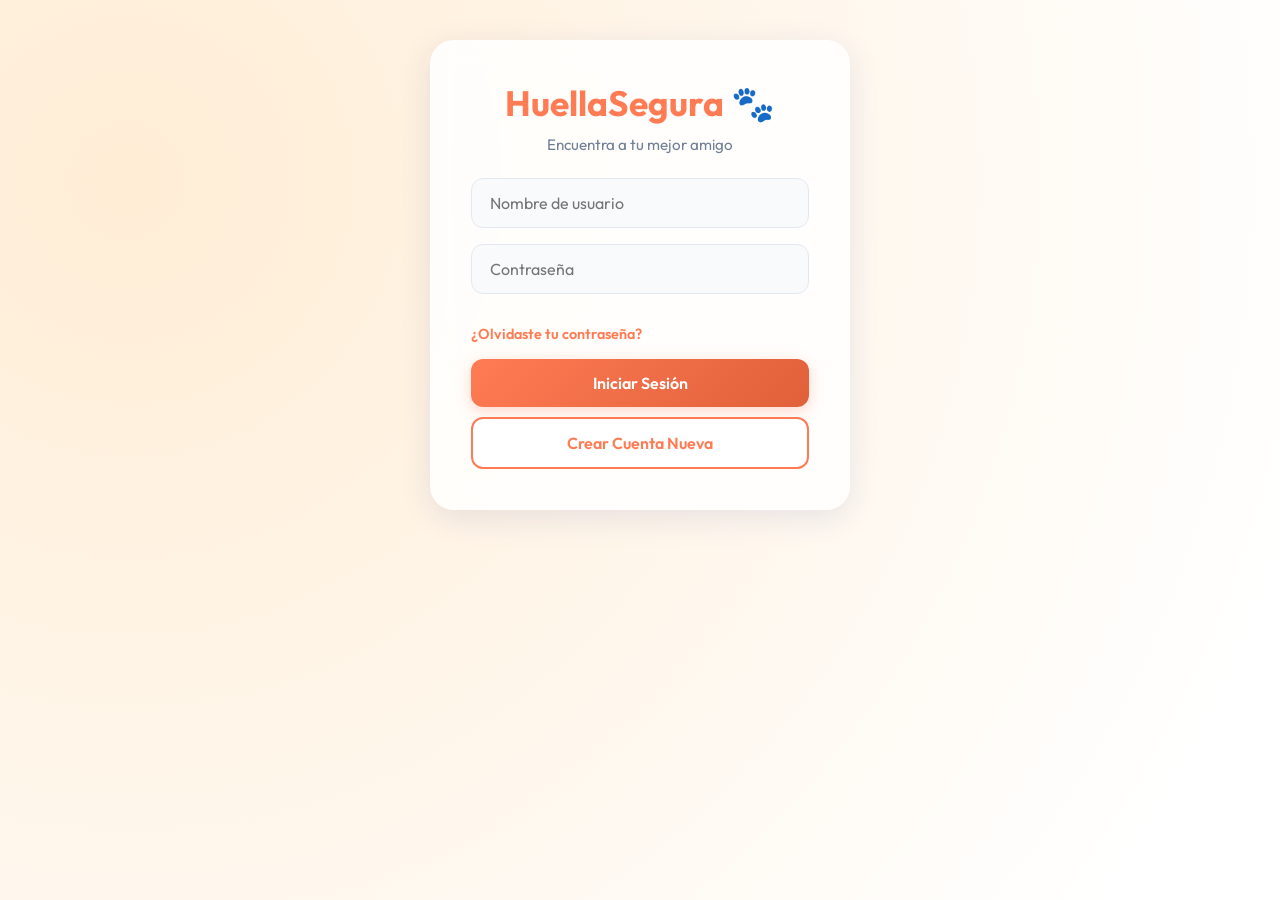
<file: frontend/Login.html>
<!DOCTYPE html>
<html lang="es">
<head>
    <meta charset="UTF-8">
    <meta name="viewport" content="width=device-width, initial-scale=1.0">
    <title>HuellaSegura - Iniciar Sesión</title>
    <link rel="stylesheet" href="../diseños/style.css">
</head>
<body>
    <div class="contenedor" id="login-container">
        <h1>HuellaSegura 🐾</h1>
        <p class="subtitle">Encuentra a tu mejor amigo</p>
        
        <form id="login-form">
            <input type="text" id="login-username" placeholder="Nombre de usuario" required>
            <input type="password" id="login-password" placeholder="Contraseña" required>
            <div class="link-container">
                <a href="PaginaOC.html">¿Olvidaste tu contraseña?</a>
            </div>
            <p id="login-error" class="error-msg hidden"></p>
            <button type="submit" class="btn-primary">Iniciar Sesión</button>
        </form>
        
        <button type="button" class="btn-secondary" onclick="toggleForms()">Crear Cuenta Nueva</button>
    </div>

    <div class="contenedor hidden" id="register-container">
        <h1>Únete a Nosotros 🐾</h1>
        <p class="subtitle">Crea una cuenta para ayudar</p>
        
        <form id="register-form">
            <input type="text" id="reg-username" placeholder="Nombre de usuario" required>
            <input type="email" id="reg-email" placeholder="Correo electrónico" required>
            <input type="password" id="reg-password" placeholder="Contraseña" required>
            <p id="reg-error" class="error-msg hidden"></p>
            <button type="submit" class="btn-primary">Registrarse</button>
        </form>
        
        <button type="button" class="btn-secondary" onclick="toggleForms()">Volver al Login</button>
    </div>

    <script src="js/main.js"></script>
    <script>
        function toggleForms() {
            document.getElementById('login-container').classList.toggle('hidden');
            document.getElementById('register-container').classList.toggle('hidden');
            document.getElementById('login-error').classList.add('hidden');
            document.getElementById('reg-error').classList.add('hidden');
        }
    </script>
</body>
</html>
</file>
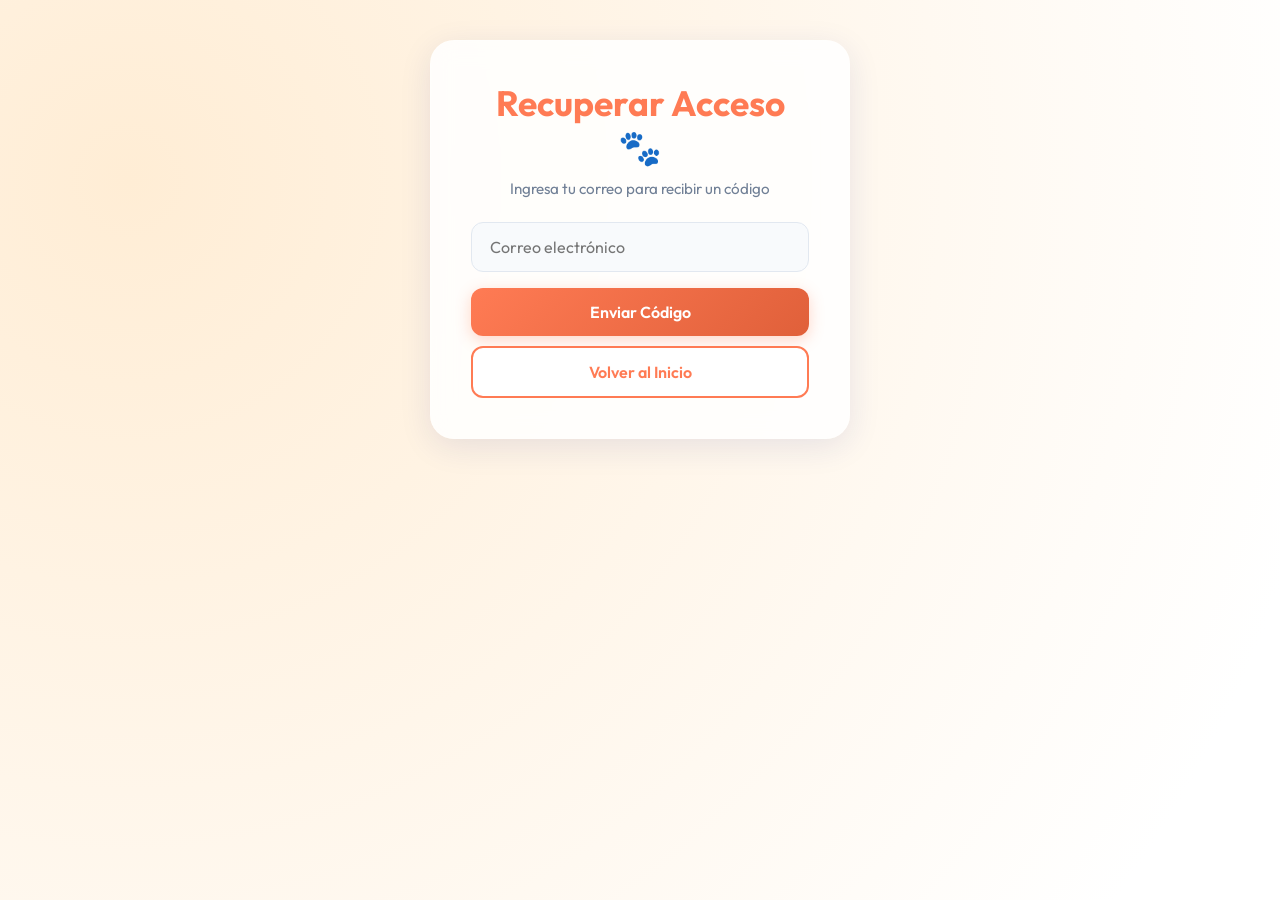
<file: frontend/PaginaOC.html>
<!DOCTYPE html>
<html lang="es">
<head>
    <meta charset="UTF-8">
    <meta name="viewport" content="width=device-width, initial-scale=1.0">
    <title>HuellaSegura - Recuperar Contraseña</title>
    <link rel="stylesheet" href="../diseños/style.css">
</head>
<body>
    <div class="contenedor">
        <h1>Recuperar Acceso 🐾</h1>
        <p class="subtitle">Ingresa tu correo para recibir un código</p>
        
        <form>
            <input type="email" placeholder="Correo electrónico" required>
            <input type="number" placeholder="Código de verificación" class="hidden" id="codigo-input">
            <button type="submit" class="btn-primary">Enviar Código</button>
        </form>
        
        <a href="Login.html"><button type="button" class="btn-secondary">Volver al Inicio</button></a>
    </div>
</body>
</html>
</file>
<file: diseños/style.css>
@import url('https://fonts.googleapis.com/css2?family=Outfit:wght@300;400;600;700&display=swap');

:root {
    --primary: #FF7B54;
    --primary-hover: #E0603A;
    --secondary: #FFD56F;
    --background: #F9F9F9;
    --surface: #FFFFFF;
    --text-main: #2D3748;
    --text-muted: #718096;
    --glass-bg: rgba(255, 255, 255, 0.85);
    --glass-border: rgba(255, 255, 255, 0.18);
    --shadow: 0 8px 32px 0 rgba(31, 38, 135, 0.1);
}

* {
    margin: 0;
    padding: 0;
    box-sizing: border-box;
    font-family: 'Outfit', sans-serif;
}

body {
    background-color: var(--background);
    background-image: radial-gradient(circle at 10% 20%, rgb(255, 237, 213) 0%, rgb(255, 255, 255) 90%);
    color: var(--text-main);
    min-height: 100vh;
    display: flex;
    flex-direction: column;
    align-items: center;
}

/* Glassmorphism Container (for forms) */
.contenedor {
    background: var(--glass-bg);
    backdrop-filter: blur(12px);
    -webkit-backdrop-filter: blur(12px);
    border: 1px solid var(--glass-border);
    box-shadow: var(--shadow);
    border-radius: 24px;
    padding: 40px;
    width: 100%;
    max-width: 420px;
    text-align: center;
    margin: 40px auto;
    animation: slideUp 0.6s ease-out;
}

@keyframes slideUp {
    from {
        opacity: 0;
        transform: translateY(30px);
    }

    to {
        opacity: 1;
        transform: translateY(0);
    }
}

h1 {
    font-size: 2.2rem;
    font-weight: 700;
    color: var(--primary);
    margin-bottom: 10px;
}

p.subtitle {
    color: var(--text-muted);
    font-size: 0.95rem;
    margin-bottom: 24px;
}

/* Forms and Inputs */
form {
    display: flex;
    flex-direction: column;
    gap: 16px;
}

input,
textarea,
select {
    width: 100%;
    padding: 14px 18px;
    border-radius: 12px;
    border: 1px solid #E2E8F0;
    background: #F8FAFC;
    font-size: 1rem;
    color: var(--text-main);
    transition: all 0.3s ease;
}

input:focus,
textarea:focus,
select:focus {
    outline: none;
    border-color: var(--primary);
    box-shadow: 0 0 0 3px rgba(255, 123, 84, 0.2);
    background: #FFF;
}

textarea {
    resize: vertical;
    min-height: 100px;
}

/* Custom File Upload */
.file-upload-wrapper {
    width: 100%;
    margin-top: 5px;
}
.file-input-hidden {
    display: none !important;
}
.file-upload-label {
    display: flex;
    flex-direction: column;
    align-items: center;
    justify-content: center;
    padding: 20px;
    background: rgba(255, 123, 84, 0.05);
    border: 2px dashed var(--primary);
    border-radius: 12px;
    cursor: pointer;
    transition: all 0.3s ease;
    color: var(--text-muted);
}
.file-upload-label:hover {
    background: rgba(255, 123, 84, 0.1);
    transform: translateY(-2px);
}
.file-icon {
    font-size: 2rem;
    margin-bottom: 5px;
}
#file-name {
    font-size: 0.95rem;
    font-weight: 600;
    text-align: center;
}

/* Buttons */
button {
    width: 100%;
    padding: 14px;
    border: none;
    border-radius: 12px;
    font-size: 1rem;
    font-weight: 600;
    cursor: pointer;
    transition: transform 0.2s ease, box-shadow 0.2s ease;
}

button:active {
    transform: scale(0.97);
}

.IS,
.btn-primary {
    background: linear-gradient(135deg, var(--primary) 0%, var(--primary-hover) 100%);
    color: white;
    box-shadow: 0 4px 15px rgba(255, 123, 84, 0.3);
}

.IS:hover,
.btn-primary:hover {
    box-shadow: 0 6px 20px rgba(255, 123, 84, 0.4);
    transform: translateY(-2px);
}

.CC,
.Volver,
.btn-secondary {
    background: white;
    color: var(--primary);
    border: 2px solid var(--primary);
    margin-top: 10px;
}

.CC:hover,
.Volver:hover,
.btn-secondary:hover {
    background: rgba(255, 123, 84, 0.05);
}

/* Links */
a {
    color: var(--primary);
    text-decoration: none;
    font-weight: 600;
    font-size: 0.9rem;
    transition: opacity 0.3s ease;
}

a:hover {
    opacity: 0.8;
}

.link-container {
    margin-top: 15px;
    display: flex;
    justify-content: space-between;
    align-items: center;
}

/* Navbar */
nav {
    width: 100%;
    background: var(--surface);
    padding: 15px 40px;
    display: flex;
    justify-content: space-between;
    align-items: center;
    box-shadow: 0 2px 10px rgba(0, 0, 0, 0.05);
    position: sticky;
    top: 0;
    z-index: 2000;
}

nav .brand {
    font-size: 1.5rem;
    font-weight: 700;
    color: var(--primary);
}

nav .nav-links {
    display: flex;
    gap: 20px;
    align-items: center;
}

/* Full Screen Map */
.map-wrapper {
    position: fixed;
    top: 60px;
    /* nav height */
    left: 0;
    right: 0;
    bottom: 0;
    z-index: 1;
}

#main-map {
    width: 100%;
    height: 100%;
}

/* Floating UI over Map */
.floating-ui-top {
    position: absolute;
    top: 20px;
    right: 20px;
    z-index: 1000;
    width: 350px;
    display: flex;
    flex-direction: column;
    gap: 12px;
    background: rgba(255, 255, 255, 0.75);
    backdrop-filter: blur(10px);
    -webkit-backdrop-filter: blur(10px);
    padding: 15px;
    border-radius: 24px;
    box-shadow: 0 8px 32px 0 rgba(31, 38, 135, 0.1);
}

.search-bar {
    width: 100%;
    padding: 12px 20px;
    border-radius: 20px;
    border: none;
    box-shadow: 0 4px 15px rgba(0, 0, 0, 0.1);
    font-size: 1.05rem;
}

.filters-container {
    display: flex;
    gap: 8px;
    justify-content: flex-end;
    /* Alineados a la derecha */
    flex-wrap: wrap;
}

.chip {
    background: white;
    padding: 10px 16px;
    border-radius: 20px;
    font-size: 1rem;
    font-weight: 600;
    color: var(--text-main);
    box-shadow: 0 2px 10px rgba(0, 0, 0, 0.1);
    cursor: pointer;
    transition: all 0.2s ease;
    border: 2px solid transparent;
}

.chip:hover {
    background: #F8FAFC;
    transform: translateY(-2px);
}

.chip.active {
    background: var(--primary);
    color: white;
    border-color: var(--primary-hover);
}

/* Floating Action Button (FAB) */
.fab {
    position: absolute;
    bottom: 40px;
    right: 40px;
    z-index: 1000;
    background: linear-gradient(135deg, var(--primary) 0%, var(--primary-hover) 100%);
    color: white;
    width: auto;
    padding: 15px 30px;
    border-radius: 30px;
    font-size: 1.1rem;
    font-weight: 700;
    box-shadow: 0 10px 25px rgba(255, 123, 84, 0.5);
    display: flex;
    align-items: center;
    gap: 10px;
    cursor: pointer;
    transition: all 0.3s ease;
    text-decoration: none;
    border: none;
}

.fab:hover {
    transform: scale(1.05) translateY(-5px);
    box-shadow: 0 15px 30px rgba(255, 123, 84, 0.6);
}

/* Utilities */
.hidden {
    display: none !important;
}

.error-msg {
    color: #EF4444;
    font-size: 0.85rem;
    margin-top: -10px;
    text-align: left;
}

/* Popup Leaflet Styles */
.custom-popup .leaflet-popup-content-wrapper {
    border-radius: 16px;
    padding: 0;
    overflow: hidden;
}

.custom-popup .leaflet-popup-content {
    margin: 0;
    width: 250px !important;
}

.popup-img {
    width: 100%;
    height: 140px;
    object-fit: cover;
}

.popup-details {
    padding: 15px;
}

.popup-title {
    font-size: 1.2rem;
    font-weight: 700;
    color: var(--text-main);
    margin-bottom: 5px;
}

.popup-location {
    font-size: 0.85rem;
    color: var(--text-muted);
    margin-bottom: 10px;
}

.popup-status {
    display: inline-block;
    padding: 4px 8px;
    border-radius: 12px;
    font-size: 0.75rem;
    font-weight: 600;
    margin-bottom: 10px;
}

.status-perdido {
    background: #FEE2E2;
    color: #EF4444;
}

.status-encontrado {
    background: #D1FAE5;
    color: #10B981;
}

.popup-actions {
    display: flex;
    gap: 5px;
    margin-top: 10px;
}

.popup-btn {
    padding: 8px;
    font-size: 0.8rem;
    border-radius: 8px;
    flex: 1;
}

.btn-edit {
    background: var(--secondary);
    color: #92400E;
    box-shadow: none;
}

.btn-delete {
    background: #FEF2F2;
    color: #EF4444;
    border: 1px solid #FECACA;
    box-shadow: none;
}

/* Modal de Detalles y Comentarios */
.modal-overlay {
    position: fixed;
    top: 0; left: 0; right: 0; bottom: 0;
    background: rgba(0,0,0,0.5);
    backdrop-filter: blur(5px);
    z-index: 3000;
    display: flex;
    justify-content: center;
    align-items: center;
    padding: 20px;
}

.modal-content {
    background: var(--surface);
    width: 100%;
    max-width: 900px;
    height: 80vh;
    border-radius: 24px;
    box-shadow: 0 20px 40px rgba(0,0,0,0.2);
    position: relative;
    overflow: hidden;
    animation: slideUp 0.3s ease-out;
}

.modal-close {
    position: absolute;
    top: 15px; right: 15px;
    background: #F1F5F9;
    border: none;
    border-radius: 50%;
    width: 36px; height: 36px;
    font-size: 1.2rem;
    cursor: pointer;
    z-index: 10;
    transition: background 0.2s;
    padding: 0;
}

.modal-close:hover { background: #E2E8F0; }

.modal-body {
    display: flex;
    height: 100%;
    flex-direction: row;
}

.modal-info {
    flex: 1;
    border-right: 1px solid #E2E8F0;
    padding: 30px;
    overflow-y: auto;
}

.modal-info img {
    width: 100%;
    height: 300px;
    object-fit: cover;
    border-radius: 16px;
    margin-bottom: 20px;
}

.modal-comments {
    flex: 1;
    display: flex;
    flex-direction: column;
    padding: 30px;
    background: #F8FAFC;
}

.modal-comments h3 {
    margin-bottom: 15px;
    color: var(--text-main);
    font-size: 1.3rem;
}

.comments-list {
    flex: 1;
    overflow-y: auto;
    display: flex;
    flex-direction: column;
    gap: 15px;
    margin-bottom: 20px;
    padding-right: 10px;
}

.comment-item {
    background: white;
    padding: 12px 16px;
    border-radius: 16px;
    box-shadow: 0 2px 5px rgba(0,0,0,0.05);
}

.comment-author {
    font-weight: 700;
    font-size: 0.9rem;
    color: var(--primary);
    margin-bottom: 4px;
}

.comment-text {
    font-size: 0.95rem;
    color: var(--text-main);
}

.comment-date {
    font-size: 0.75rem;
    color: var(--text-muted);
    margin-top: 5px;
    display: block;
}

.comment-form {
    display: flex;
    flex-direction: row;
    gap: 10px;
}

.comment-form input {
    margin: 0;
}

/* Responsivo para el modal */
@media (max-width: 768px) {
    .modal-body {
        flex-direction: column;
    }
    .modal-info {
        height: 50%;
        border-right: none;
        border-bottom: 1px solid #E2E8F0;
    }
    .modal-comments {
        height: 50%;
    }
}
</file>
